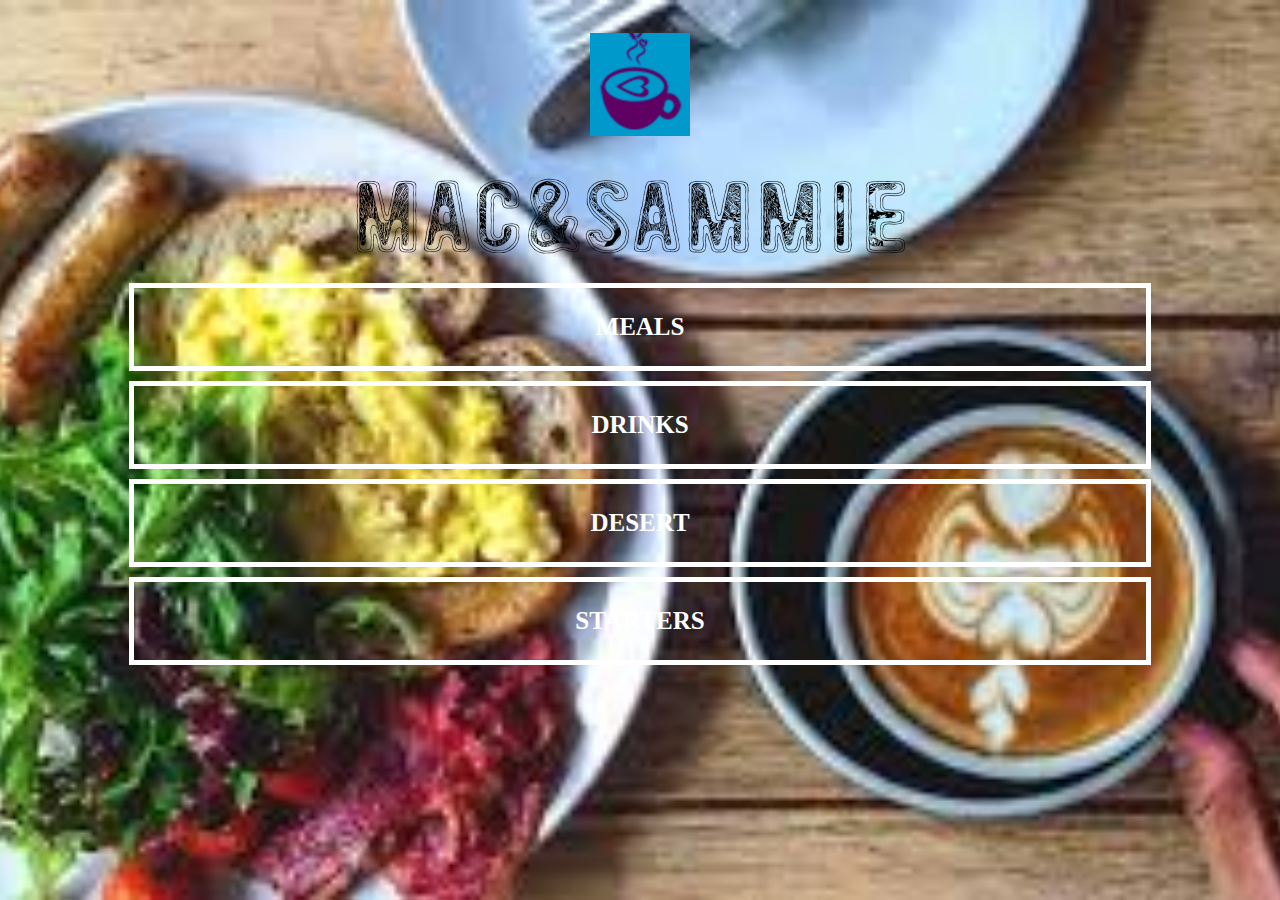
<file: index.html>
<!DOCTYPE html>
<html>
    <head>
        <title>My Recipe Book</title>
        <link rel="stylesheet" href="style.css">
    </head>
    
    <body class="body-home">
        <div id="home">
            <img src="images/logo-image.png" id="home-logo-img">
            <img src="images/logo-text.png" id="home-logo-text">
            
        <div class="home-menu">
            
            <a href="meals.html" class="home-menu-item">
            <P>Meals</P>
            
            </a>
             <a href="drinks.html" class="home-menu-item">
            <P>Drinks</P>
            
            </a>
             <a href="derset.html" class="home-menu-item">
            <P>Desert</P>
                       </a>
                 <a href="starters.html" class="home-menu-item">
            <P>starters</P>
            
            </a>
            
            </div>
        </div>
     </body>
</html>
</file>
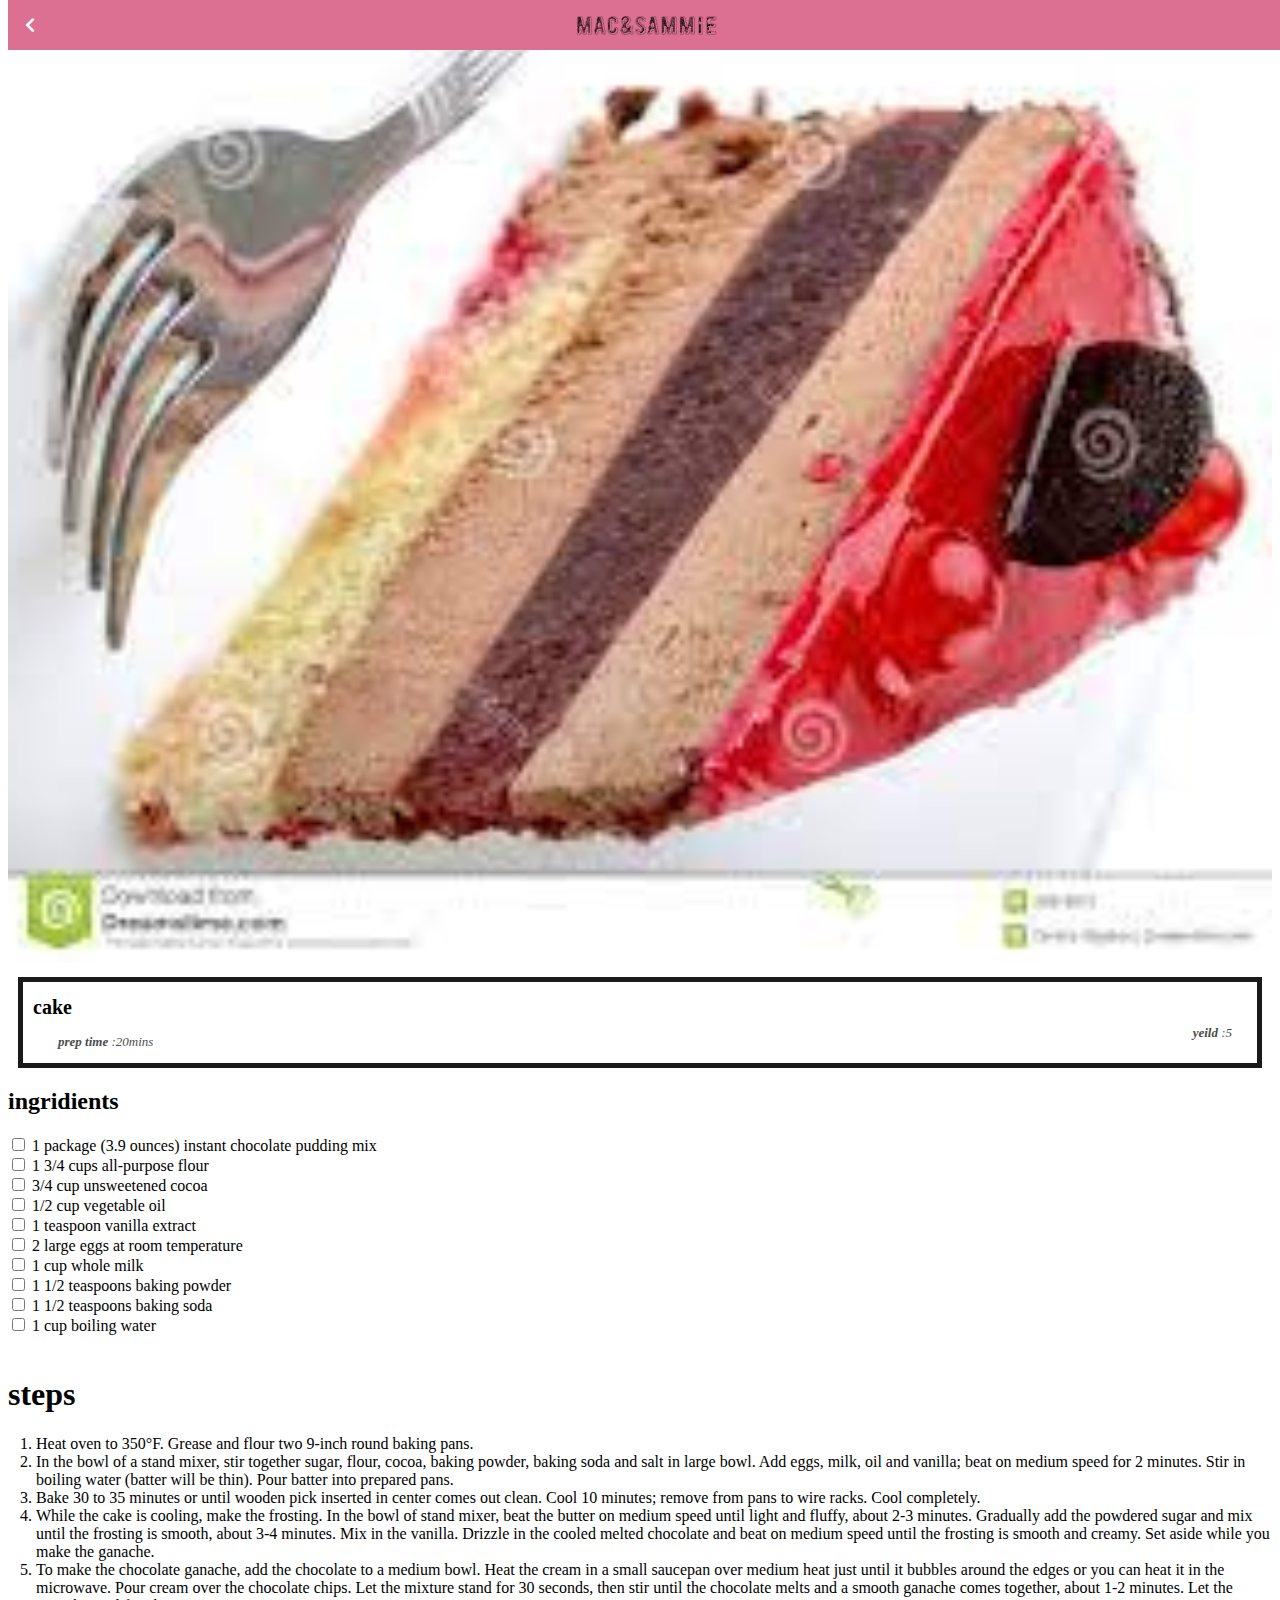
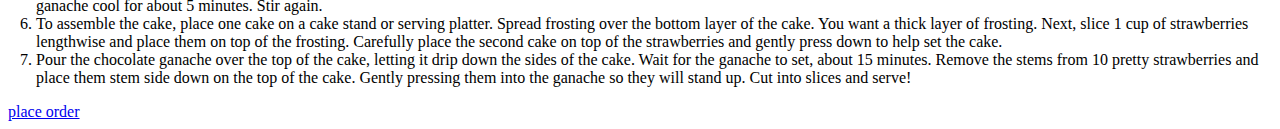
<file: cake.html>
<!DOCTYPE html>
<html>
    <head>
        <title>My RESTUARENT | Meals| Cake</title>
        <link rel="stylesheet" href="style.css">
        <link rel="stylesheet" href="FontAwesome/css/all.css">
    </head>
    
    <body class="body-recipes">
        
        <div class="header">
            <a href="meals.html">
            <i class="fas fa-chevron-left"></i>
            </a>
        <img src="images/logo-text.png">
        </div>  
        <div id="recipes">
            
            
        <div class="recipes-details">
            <img src="images/cake.jpg" width="100%">
            <div class=meals-list-item>
                <h1>cake</h1>
                <div class="recipe-details-info">
                <p><b> prep time</b> :20mins</p>
                <p style="float: right"><b> yeild</b> :5</p>
                   </div>
                   </div>
                
                 <div class="recipe-details-ingredients">
                    <h2>ingridients</h2>
                    
                    <input id="check-01"  type="checkbox">
                    <lebel for="check-01">1 package (3.9 ounces) instant chocolate pudding mix</lebel>
                    <br>
                    <input id="check-02"  type="checkbox">
                    <lebel for="check-02">1 3/4 cups all-purpose flour </lebel>
                    <br>
                    <input id="check-03"  type="checkbox">
                    <lebel for="check-03"> 3/4 cup unsweetened cocoa</lebel>
                    <br>
                    <input id="check-04"  type="checkbox">
                    <lebel for="check-04">1/2 cup vegetable oil </lebel>
                    <br>
                    <input id="check-05"  type="checkbox">
                    <lebel for="check-05">1 teaspoon vanilla extract</lebel>
                     <br>
                    <input id="check-06"  type="checkbox">
                    <lebel for="check-06">2 large eggs at room temperature </lebel>
                     <br>
                    <input id="check-07"  type="checkbox">
                    <lebel for="check-07">1 cup whole milk </lebel>
                     <br>
                    <input id="check-08"  type="checkbox">
                    <lebel for="check-08">1 1/2 teaspoons baking powder </lebel>
                     <br>
                    <input id="check-09"  type="checkbox">
                    <lebel for="check-09">1 1/2 teaspoons baking soda </lebel>
                     <br>
                    <input id="check-10"  type="checkbox">
                    <lebel for="check-10">1 cup boiling water </lebel>
                 
                </div>
                
                <div class="recipe-details-steps">
                <h1>steps</h1>
                    <ol>
                    	 
<li> Heat oven to 350°F. Grease and flour two 9-inch round baking pans.</li>
<li> In the bowl of a stand mixer, stir together sugar, flour, cocoa, baking powder, baking soda and salt in large bowl. Add eggs, milk, oil and vanilla; beat on medium speed for 2 minutes. Stir in boiling water (batter will be thin). Pour batter into prepared pans.</li>
<li> Bake 30 to 35 minutes or until wooden pick inserted in center comes out clean. Cool 10 minutes; remove from pans to wire racks. Cool completely.</li>
<li> While the cake is cooling, make the frosting. In the bowl of stand mixer, beat the butter on medium speed until light and fluffy, about 2-3 minutes. Gradually add the powdered sugar and mix until the frosting is smooth, about 3-4 minutes. Mix in the vanilla. Drizzle in the cooled melted chocolate and beat on medium speed until the frosting is smooth and creamy. Set aside while you make the ganache.</li>
                        
<li> To make the chocolate ganache, add the chocolate to a medium bowl. Heat the cream in a small saucepan over medium heat just until it bubbles around the edges or you can heat it in the microwave. Pour cream over the chocolate chips. Let the mixture stand for 30 seconds, then stir until the chocolate melts and a smooth ganache comes together, about 1-2 minutes. Let the ganache cool for about 5 minutes. Stir again.
</li>

<li>To assemble the cake, place one cake on a cake stand or serving platter. Spread frosting over the bottom layer of the cake. You want a thick layer of frosting. Next, slice 1 cup of strawberries lengthwise and place them on top of the frosting. Carefully place the second cake on top of the strawberries and gently press down to help set the cake. </li>
                    <li> Pour the chocolate ganache over the top of the cake, letting it drip down the sides of the cake. Wait for the ganache to set, about 15 minutes. Remove the stems from 10 pretty strawberries and place them stem side down on the top of the cake. Gently pressing them into the ganache so they will stand up. Cut into slices and serve!	 </li>
                    
                    
                    </ol>
       <a class="button" href="place%20you%20order%20now.html">place order</a>
                </div>
	

                </div>
             </div>
       
     </body>
</html>
</file>
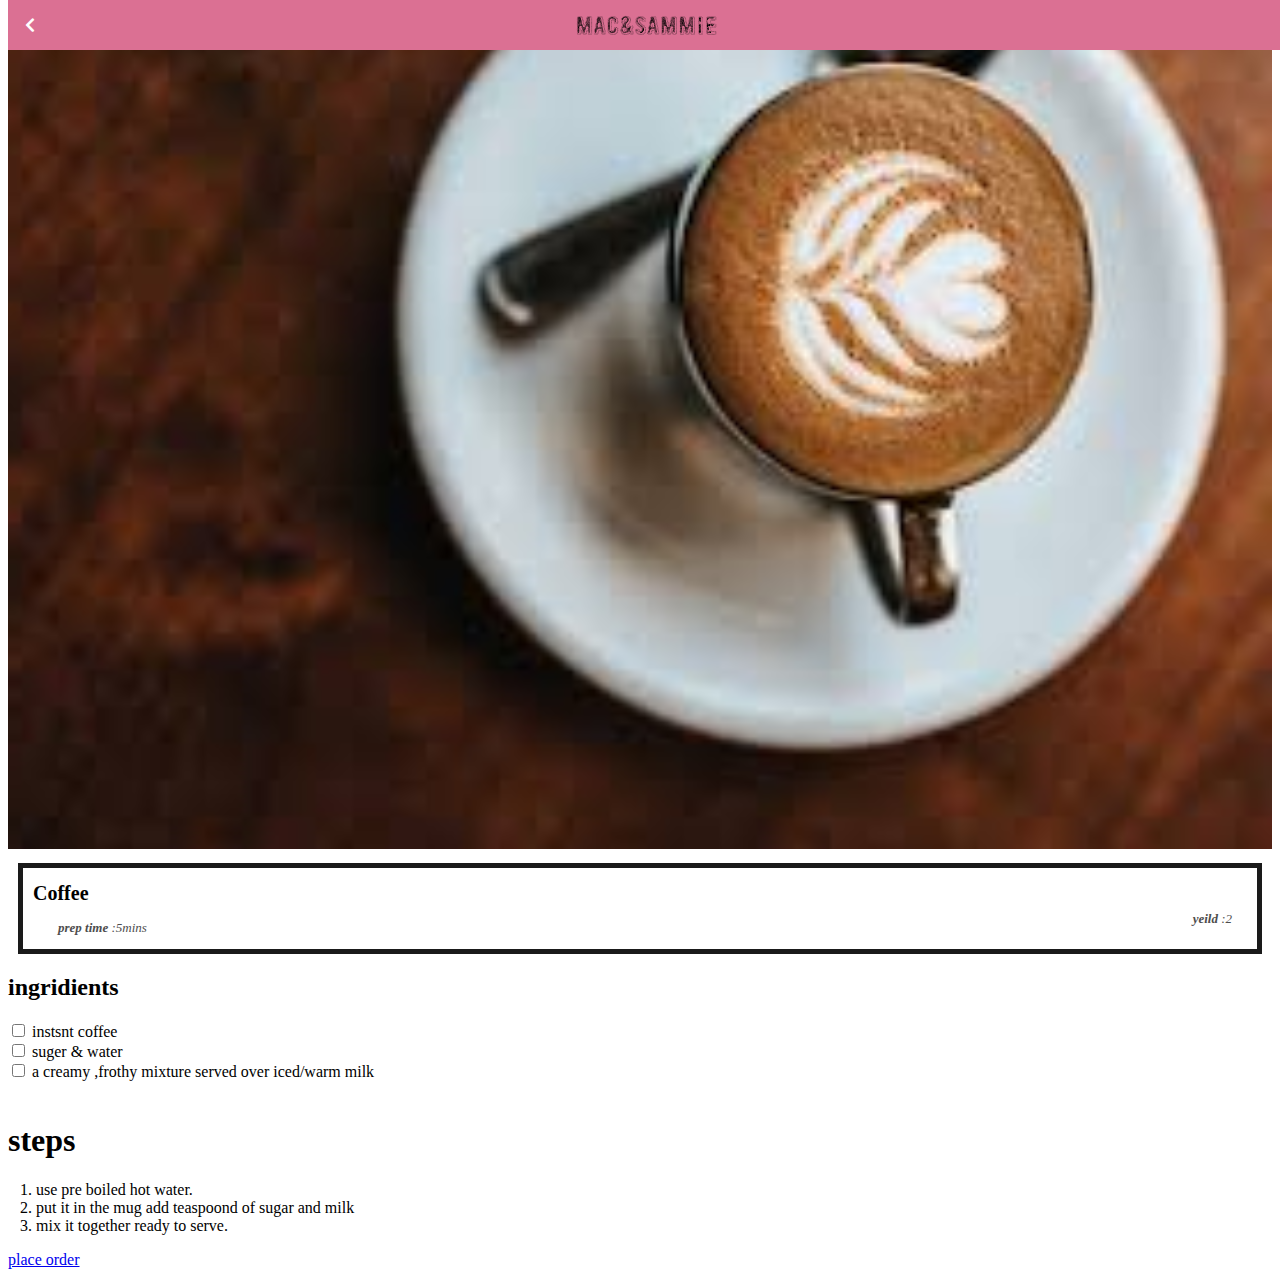
<file: coffee.html>
<!DOCTYPE html>
<html>
    <head>
        <title>My Restuarent | Meals| Coffee</title>
        <link rel="stylesheet" href="style.css">
        <link rel="stylesheet" href="FontAwesome/css/all.css">
    </head>
    
    <body class="body-recipes">
        
        <div class="header">
            <a href="meals.html">
            <i class="fas fa-chevron-left"></i>
            </a>
        <img src="images/logo-text.png">
        </div>  
        <div id="recipes">
            
            
        <div class="recipes-details">
            <img src="images/coffee.jpg"width=100%>
            <div class=meals-list-item>
                <h1>Coffee</h1>
                
               <div class="recipe-details-info">
                <p><b> prep time</b> :5mins</p>
                <p style="float: right"><b> yeild</b> :2</p>
                   </div>
                </div>
                
                <div class="recipe-details-ingredients">
                    <h2>ingridients</h2>
                    
                    <input id="check-01"  type="checkbox">
                    <lebel for="check-01">instsnt coffee </lebel>
                    <br>
                    <input id="check-02"  type="checkbox">
                    <lebel for="check-02">suger & water </lebel>
                    <br>
                    <input id="check-03"  type="checkbox">
                    <lebel for="check-03">a creamy ,frothy mixture served over iced/warm milk </lebel>
        
                
                </div>
                
                <div class="recipe-details-steps">
                <h1>steps</h1>
                    <ol>
                    <li> use pre boiled hot water.</li>
                    <li>put it in the mug  add teaspoond of sugar and milk	 </li>
                    <li>mix it together ready to serve.	 </li>
                    
                    </ol>
                      <a class="button" href="place%20you%20order%20now.html">place order</a>
                </div>
            </div>
        </div>
     </body>
</html>
</file>
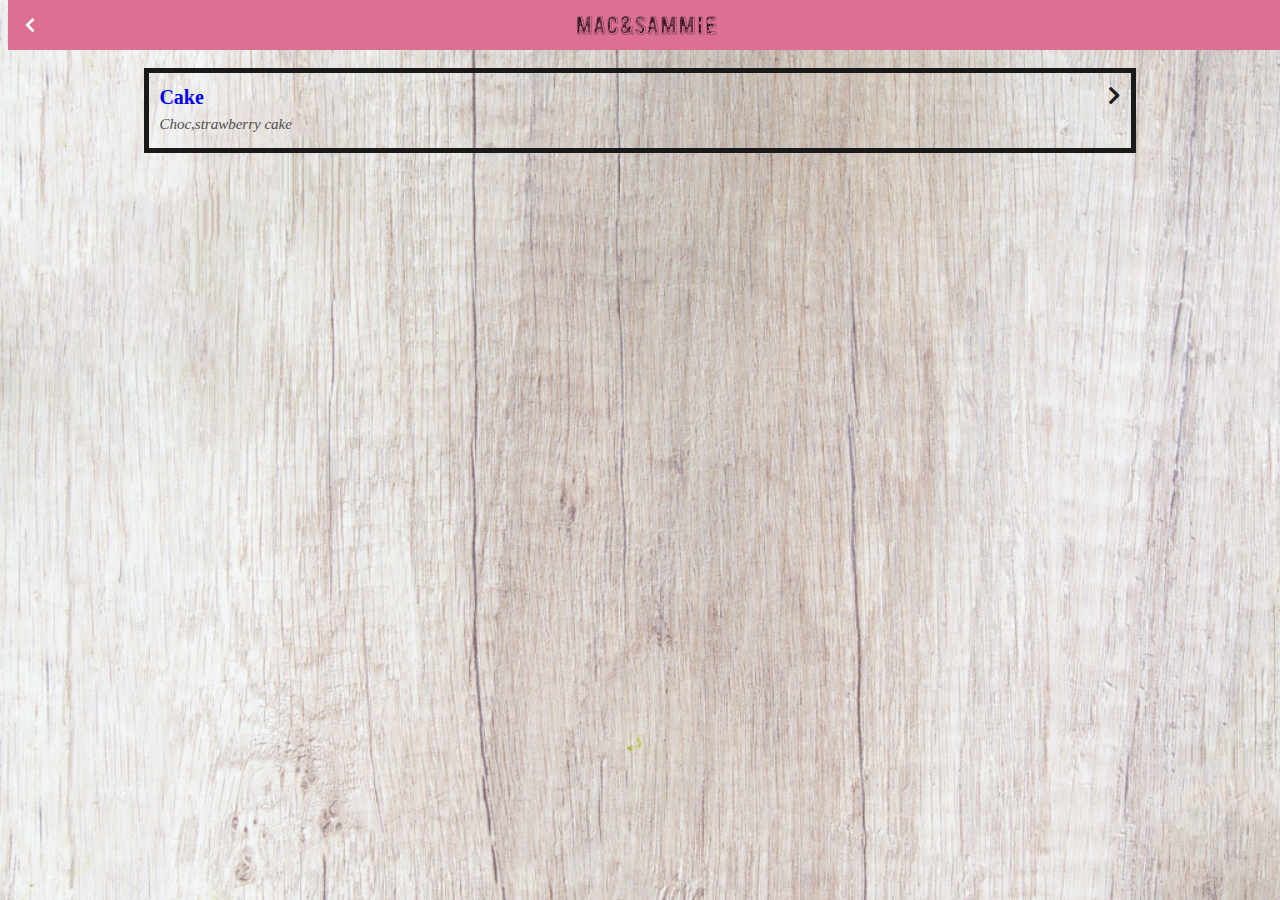
<file: derset.html>
<!DOCTYPE html>
<html>
    <head>
        <title>My Recipe Book | Meals</title>
        <link rel="stylesheet" href="style.css">
        <link rel="stylesheet" href="FontAwesome/css/all.css">
    </head>
    
    <body class="body-meals">
        
        <div class="header">
            <a href="index.html">
            <i class="fas fa-chevron-left"></i>
            </a>
        <img src="images/logo-text.png">
        </div>  
        <div id="meals">
         <div class="meals-list">
            <a href="cake.html">
            <div class="meals-list-item">
                
                <h1>Cake<i class="fas fa-chevron-right"></i> </h1>
                
                <p>Choc,strawberry cake </p>
                
                </div>
            
            </a>
           
            
            </div>
        </div>
     </body>
</html>
</file>
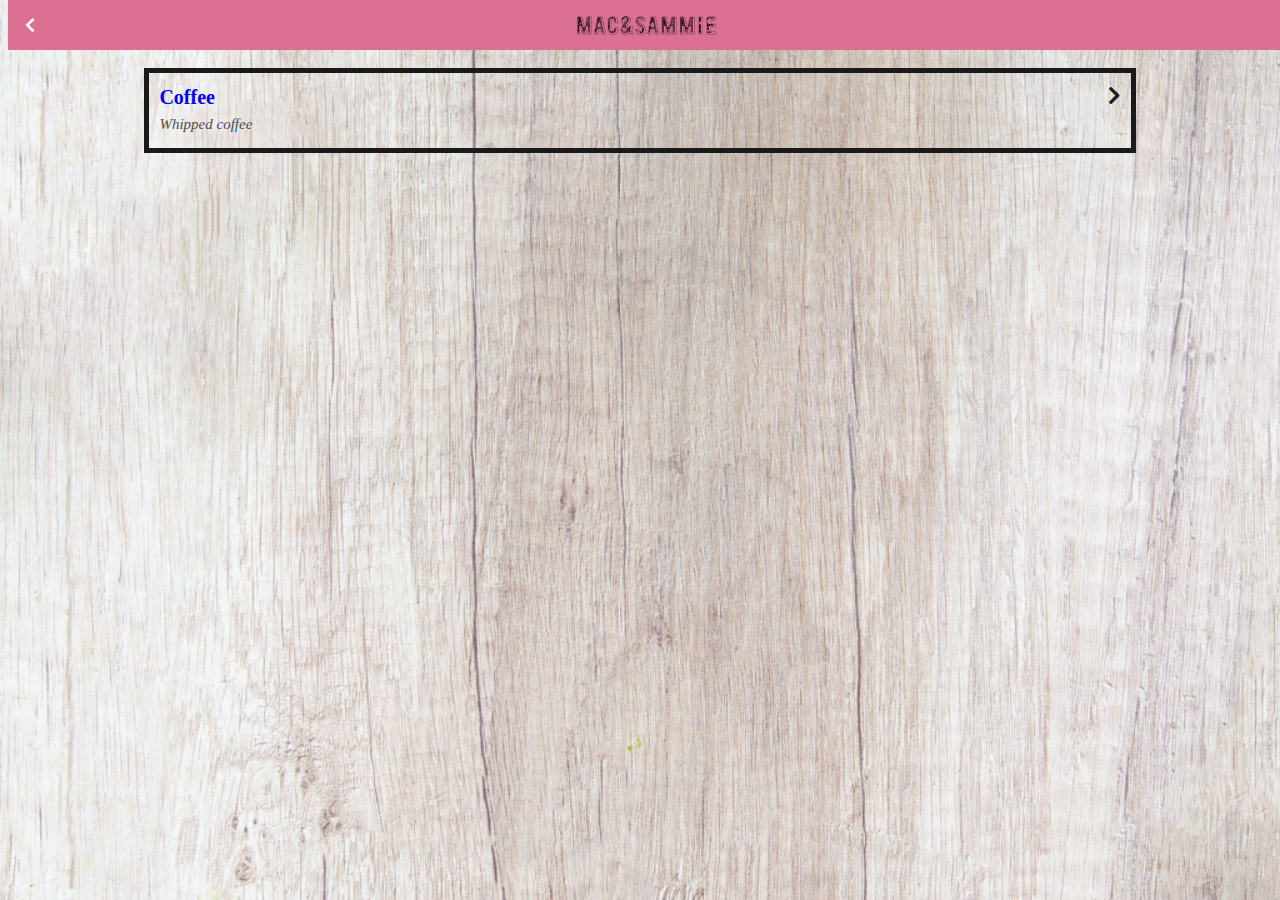
<file: drinks.html>
<!DOCTYPE html>
<html>
    <head>
        <title>Restuarent | Drinks</title>
        <link rel="stylesheet" href="style.css">
        <link rel="stylesheet" href="FontAwesome/css/all.css">
    </head>
    
    <body class="body-meals">
        
        <div class="header">
            <a href="index.html">
            <i class="fas fa-chevron-left"></i>
            </a>
        <img src="images/logo-text.png">
        </div>  
        <div id="meals">
         <div class="meals-list">
          <a href="coffee.html">
            <div class="meals-list-item">
                <h1>Coffee <i class="fas fa-chevron-right"></i> </h1>
                
                <p>Whipped coffee</p>
                
                </div>
            
            </a>
           
            
            </div>
        </div>
     </body>
</html>
</file>
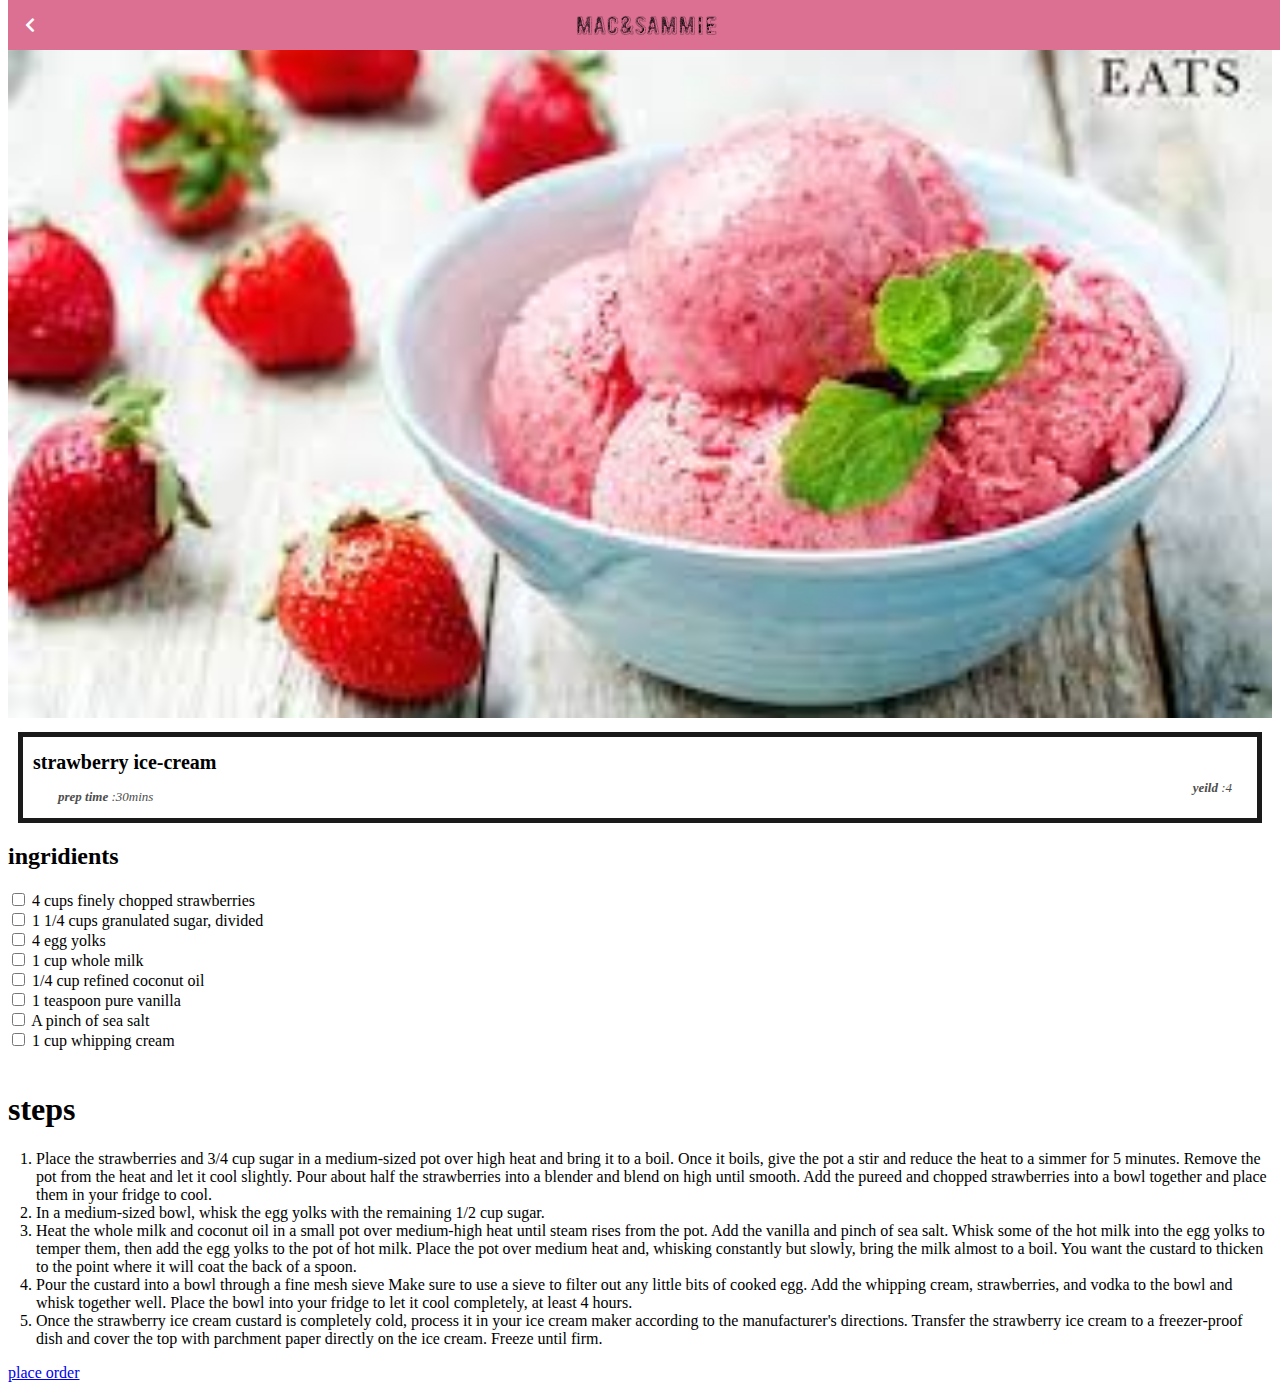
<file: ice-cream.html>
<!DOCTYPE html>
<html>
    <head>
        <title>My Restuarent | Meals| Ice-cream</title>
        <link rel="stylesheet" href="style.css">
        <link rel="stylesheet" href="FontAwesome/css/all.css">
    </head>
    
    <body class="body-recipes">
        
        <div class="header">
            <a href="meals.html">
            <i class="fas fa-chevron-left"></i>
            </a>
        <img src="images/logo-text.png">
        </div>  
        <div id="recipes">
            
            
        <div class="recipes-details">
            <img src="images/ice-cream.jpg" width="100%">
            <div class=meals-list-item>
                <h1>strawberry ice-cream</h1>
                
               <div class="recipe-details-info">
                <p><b> prep time</b> :30mins</p>
                <p style="float: right"><b> yeild</b> :4</p>
                   </div>
                </div>
                
                <div class="recipe-details-ingredients">
                    <h2>ingridients</h2>
                    
                    <input id="check-01"  type="checkbox">
                    <lebel for="check-01"> 4 cups finely chopped strawberries</lebel>
                    <br>
                    <input id="check-02"  type="checkbox">
                    <lebel for="check-02">1 1/4 cups granulated sugar, divided </lebel>
                    <br>
                    <input id="check-03"  type="checkbox">
                    <lebel for="check-03">4 egg yolks </lebel>
                    <br>
                    <input id="check-04"  type="checkbox">
                    <lebel for="check-04">1 cup whole milk </lebel>
                    <br>
                    <input id="check-05"  type="checkbox">
                    <lebel for="check-05">1/4 cup refined coconut oil </lebel>
                    <br>
                    <input id="check-06"  type="checkbox">
                    <lebel for="check-06">1 teaspoon pure vanilla </lebel>
                    <br>
                    <input id="check-06"  type="checkbox">
                    <lebel for="check-06">A pinch of sea salt </lebel>
                    <br>
                    <input id="check-07"  type="checkbox">
                    <lebel for="check-07">1 cup whipping cream </lebel>
                    
                
                </div>
                
                <div class="recipe-details-steps">
                <h1>steps</h1>
                    <ol>
                    <li>Place the strawberries and 3/4 cup sugar in a medium-sized pot over high heat and bring it to a boil. Once it boils, give the pot a stir and reduce the heat to a simmer for 5 minutes. Remove the pot from the heat and let it cool slightly. Pour about half the strawberries into a blender and blend on high until smooth. Add the pureed and chopped strawberries into a bowl together and place them in your fridge to cool.</li>
                    <li>In a medium-sized bowl, whisk the egg yolks with the remaining 1/2 cup sugar.	 </li>
                    <li>Heat the whole milk and coconut oil in a small pot over medium-high heat until steam rises from the pot. Add the vanilla and pinch of sea salt. Whisk some of the hot milk into the egg yolks to temper them, then add the egg yolks to the pot of hot milk. Place the pot over medium heat and, whisking constantly but slowly, bring the milk almost to a boil. You want the custard to thicken to the point where it will coat the back of a spoon. </li>
                        <li> Pour the custard into a bowl through a fine mesh sieve Make sure to use a sieve to filter out any little bits of cooked egg. Add the whipping cream, strawberries, and vodka to the bowl and whisk together well. Place the bowl into your fridge to let it cool completely, at least 4 hours.</li>
                        <li> Once the strawberry ice cream custard is completely cold, process it in your ice cream maker according to the manufacturer's directions. Transfer the strawberry ice cream to a freezer-proof dish and cover the top with parchment paper directly on the ice cream. Freeze until firm.</li>
                    
                    </ol>
                    <a class="button" href="place%20you%20order%20now.html">place order</a>
                </div>
            </div>
        </div>
     </body>
</html>
</file>
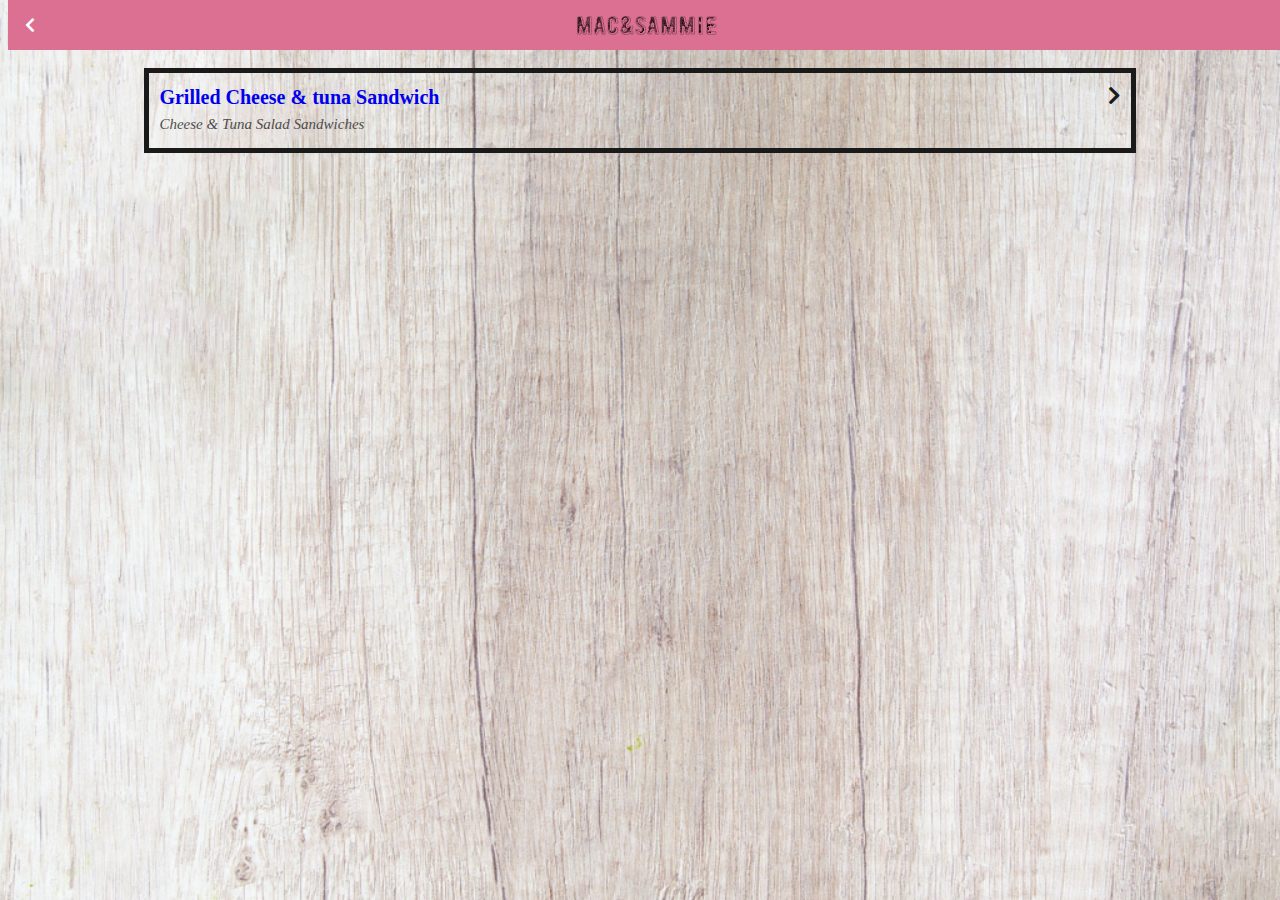
<file: meals.html>
<!DOCTYPE html>
<html>
    <head>
        <title>My Recipe Book | Meals</title>
        <link rel="stylesheet" href="style.css">
        <link rel="stylesheet" href="FontAwesome/css/all.css">
    </head>
    
    <body class="body-meals">
        
        <div class="header">
            <a href="index.html">
            <i class="fas fa-chevron-left"></i>
            </a>
        <img src="images/logo-text.png">
        </div>  
        <div id="meals">
         <div class="meals-list">
            <a href="sandwish.html">
            <div class="meals-list-item">
                
                <h1>Grilled Cheese & tuna Sandwich<i class="fas fa-chevron-right"></i> </h1>
                
                <p> Cheese & Tuna Salad Sandwiches</p>
                
                </div>
            
            </a>
           
            
            </div>
        </div>
     </body>
</html>
</file>
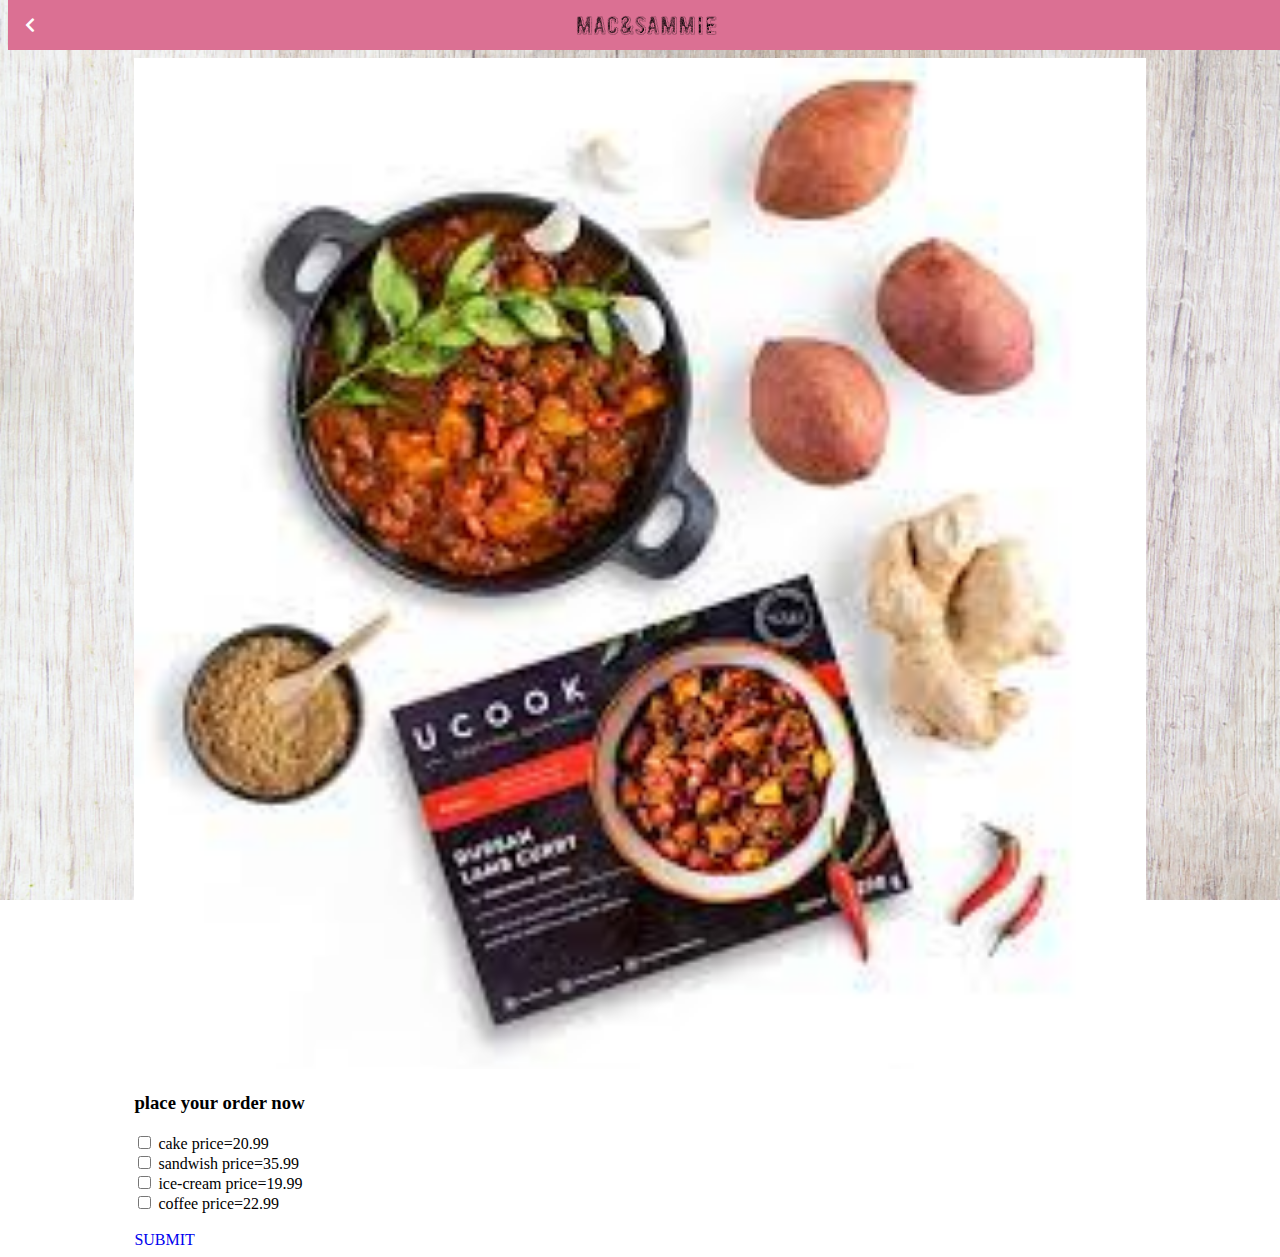
<file: place you order now.html>
<!DOCTYPE html>
<html>
    <head>
            <title>My restuarent | place order</title>
        <link rel="stylesheet" href="style.css">
        <link rel="stylesheet" href="FontAwesome/css/all.css">
    </head>
    
    <body class="body-meals">
        
        <div class="header">
            <a href="index.html">
            <i class="fas fa-chevron-left"></i>
            </a>
        <img src="images/logo-text.png">
        </div>  
        <div id="meals">
         <div class="meals-list">
               <div id="info-box-full">
                     <img src="images/background.jpg"width=100%/>
                   <h3>place your order now</h3>
                      
                    
                    <input id="check-01"  type="checkbox">
                    <lebel for="check-01"> cake price=20.99</lebel>
                    <br>
                    <input id="check-02"  type="checkbox">
                    <lebel for="check-02">sandwish price=35.99 </lebel>
                    <br>
                    <input id="check-03"  type="checkbox">
                    <lebel for="check-03">ice-cream price=19.99 </lebel>
                    <br>
                    <input id="check-04"  type="checkbox">
                    <lebel for="check-04">coffee price=22.99</lebel>
                   <br><br>
                    <a class="button" href="thank%20you.html">SUBMIT</a>
                      
               </div>
           </div>
        </div>
        
    </body>
</html>
</file>
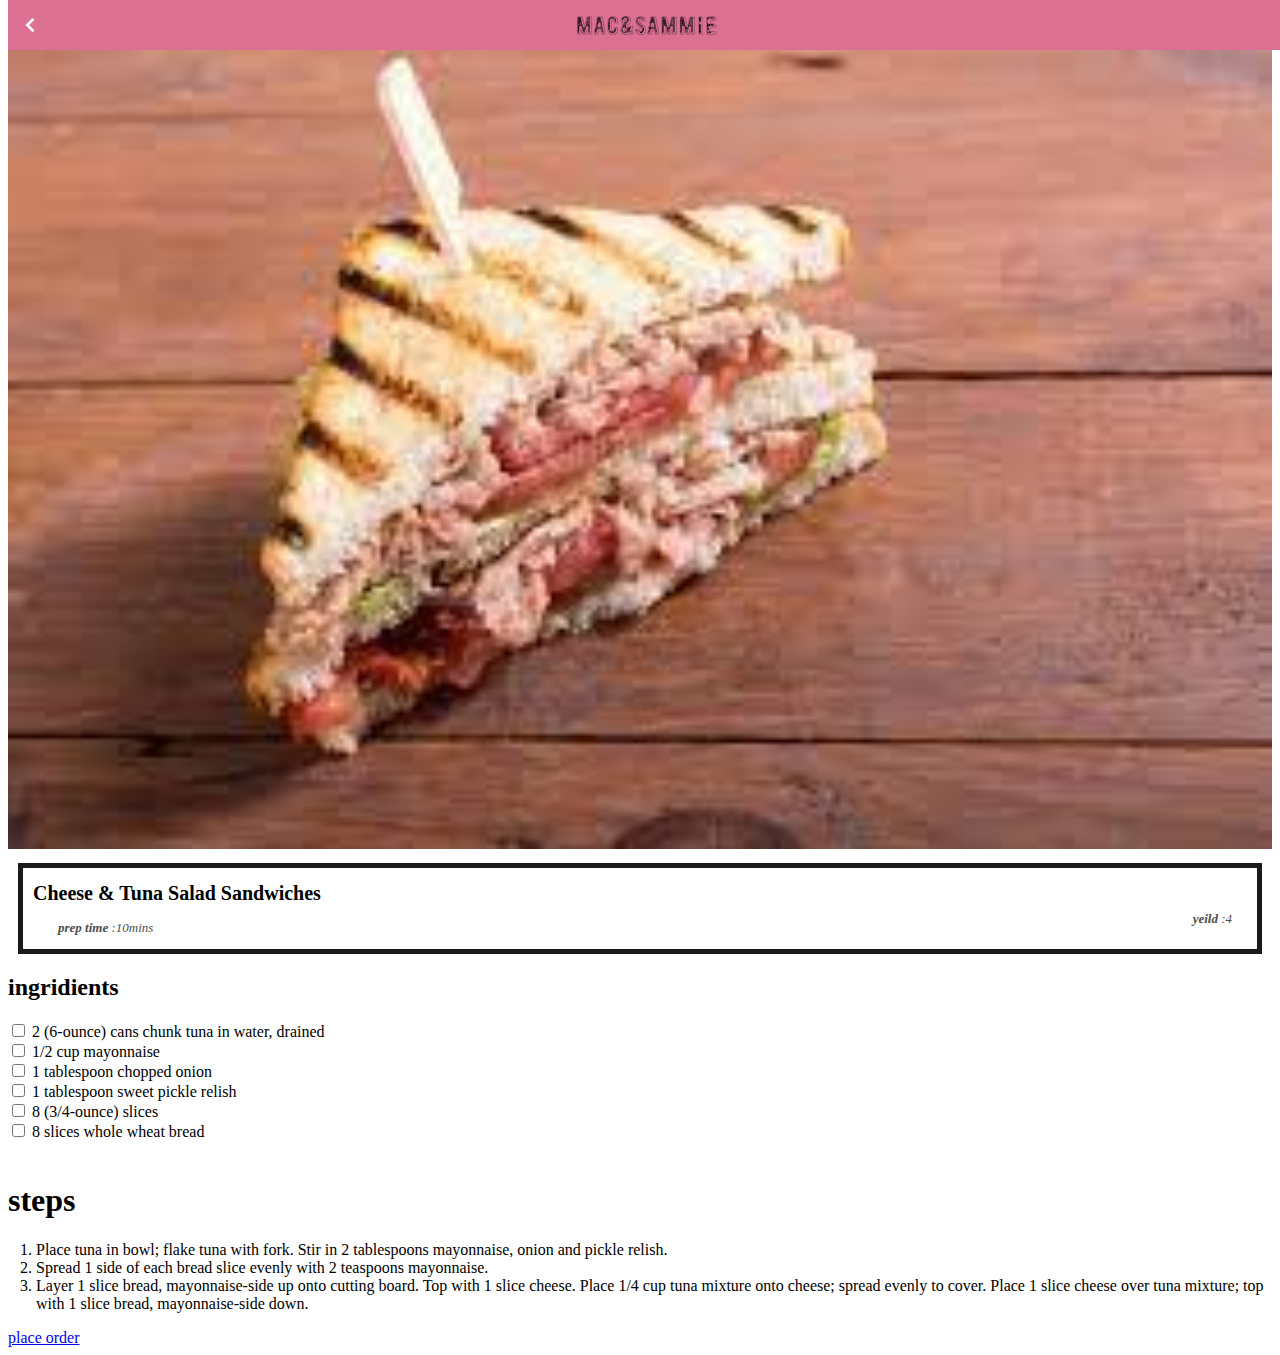
<file: sandwish.html>
<!DOCTYPE html>
<html>
    <head>
        <title>My Restuarent | Meals| sandwich</title>
        <link rel="stylesheet" href="style.css">
        <link rel="stylesheet" href="FontAwesome/css/all.css">
    </head>
    
    <body class="body-recipes">
        
        <div class="header">
            <a href="meals.html">
            <i class="fas fa-chevron-left"></i>
            </a>
        <img src="images/logo-text.png">
        </div>  
        <div id="recipes">
            
            
        <div class="recipes-details">
            <img src="images/sandwish.jpg" width="100%">
            <div class=meals-list-item>
                
                <h1> Cheese & Tuna Salad Sandwiches</h1>
               <div class="recipe-details-info">
                <p><b> prep time</b> :10mins</p>
                <p style="float: right"><b> yeild</b> :4</p>
                   </div>
                </div>
                
                <div class="recipe-details-ingredients">
                    <h2>ingridients</h2>
                    
                    <input id="check-01"  type="checkbox">
                    <lebel for="check-01">2 (6-ounce) cans chunk tuna in water, drained </lebel>
                    <br>
                    <input id="check-02"  type="checkbox">
                    <lebel for="check-02">1/2 cup mayonnaise </lebel>
                    <br>
                    <input id="check-03"  type="checkbox">
                    <lebel for="check-03">1 tablespoon chopped onion </lebel>
                    <br>
                    <input id="check-04"  type="checkbox">
                    <lebel for="check-04">1 tablespoon sweet pickle relish </lebel>
                    <br>
                    <input id="check-05"  type="checkbox">
                    <lebel for="check-05">8 (3/4-ounce) slices </lebel>
                    <br>
                    <input id="check-05"  type="checkbox">
                    <lebel for="check-05">8 slices whole wheat bread </lebel>
                
                
                </div>
                
                <div class="recipe-details-steps">
                <h1>steps</h1>
                    <ol>
                    <li>Place tuna in bowl; flake tuna with fork. Stir in 2 tablespoons mayonnaise, onion and pickle relish. </li>
                    <li>Spread 1 side of each bread slice evenly with 2 teaspoons mayonnaise. </li>
                    <li>Layer 1 slice bread, mayonnaise-side up onto cutting board. Top with 1 slice cheese. Place 1/4 cup tuna mixture onto cheese; spread evenly to cover. Place 1 slice cheese over tuna mixture; top with 1 slice bread, mayonnaise-side down. </li>
                    
                    </ol>
                      <a class="button" href="place%20you%20order%20now.html">place order</a>
                </div>
            </div>
        </div>
     </body>
</html>
</file>
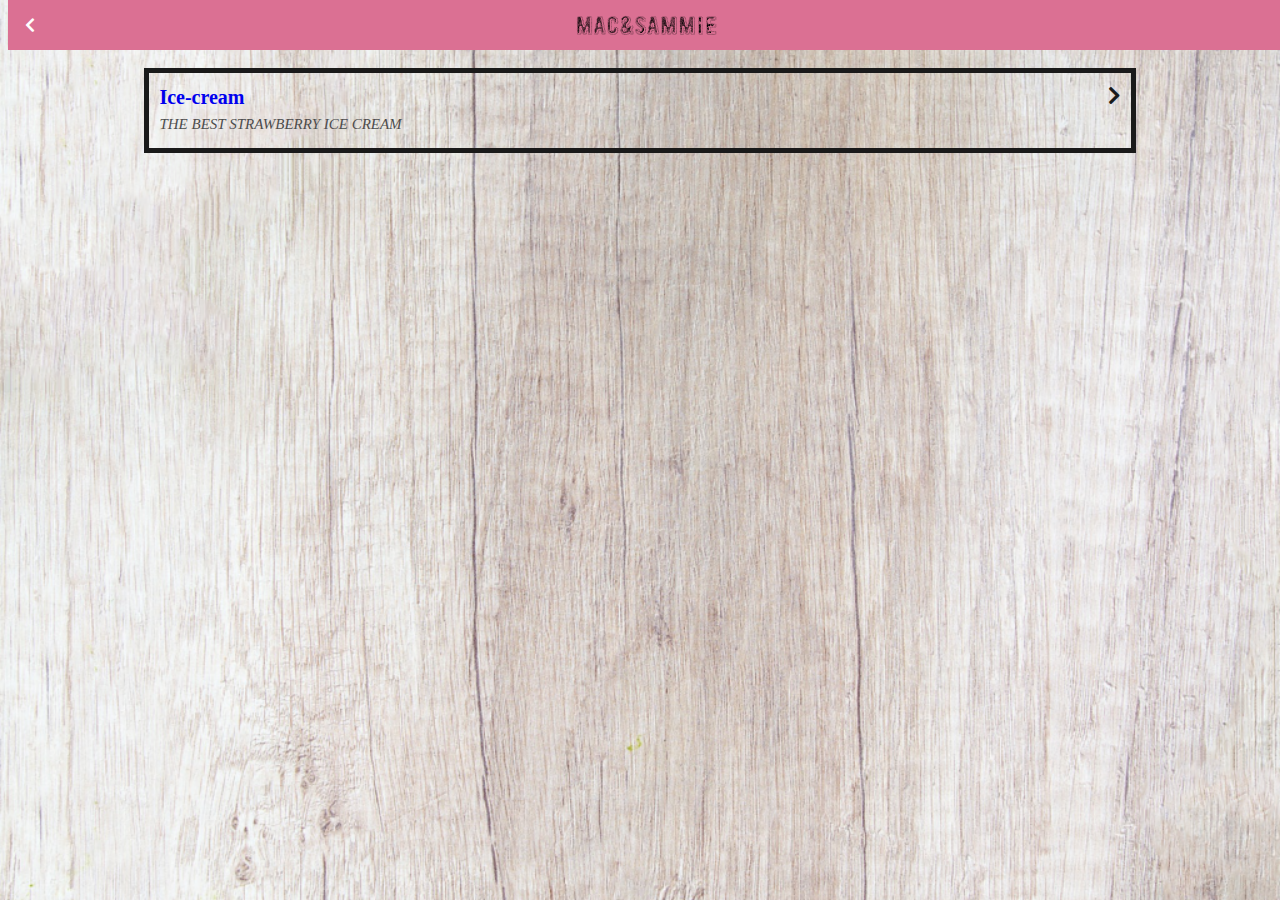
<file: starters.html>
<!DOCTYPE html>
<html>
    <head>
        <title>My Restuarent | Meals</title>
        <link rel="stylesheet" href="style.css">
        <link rel="stylesheet" href="FontAwesome/css/all.css">
    </head>
    
    <body class="body-meals">
        
        <div class="header">
            <a href="index.html">
            <i class="fas fa-chevron-left"></i>
            </a>
        <img src="images/logo-text.png">
        </div>  
        <div id="meals">
         <div class="meals-list">
            <a href="ice-cream.html">
            <div class="meals-list-item">
                
                <h1>Ice-cream<i class="fas fa-chevron-right"></i> </h1>
                
                <p>THE BEST STRAWBERRY ICE CREAM </p>
                
                </div>
            
            </a>
           
            
            </div>
        </div>
     </body>
</html>
</file>
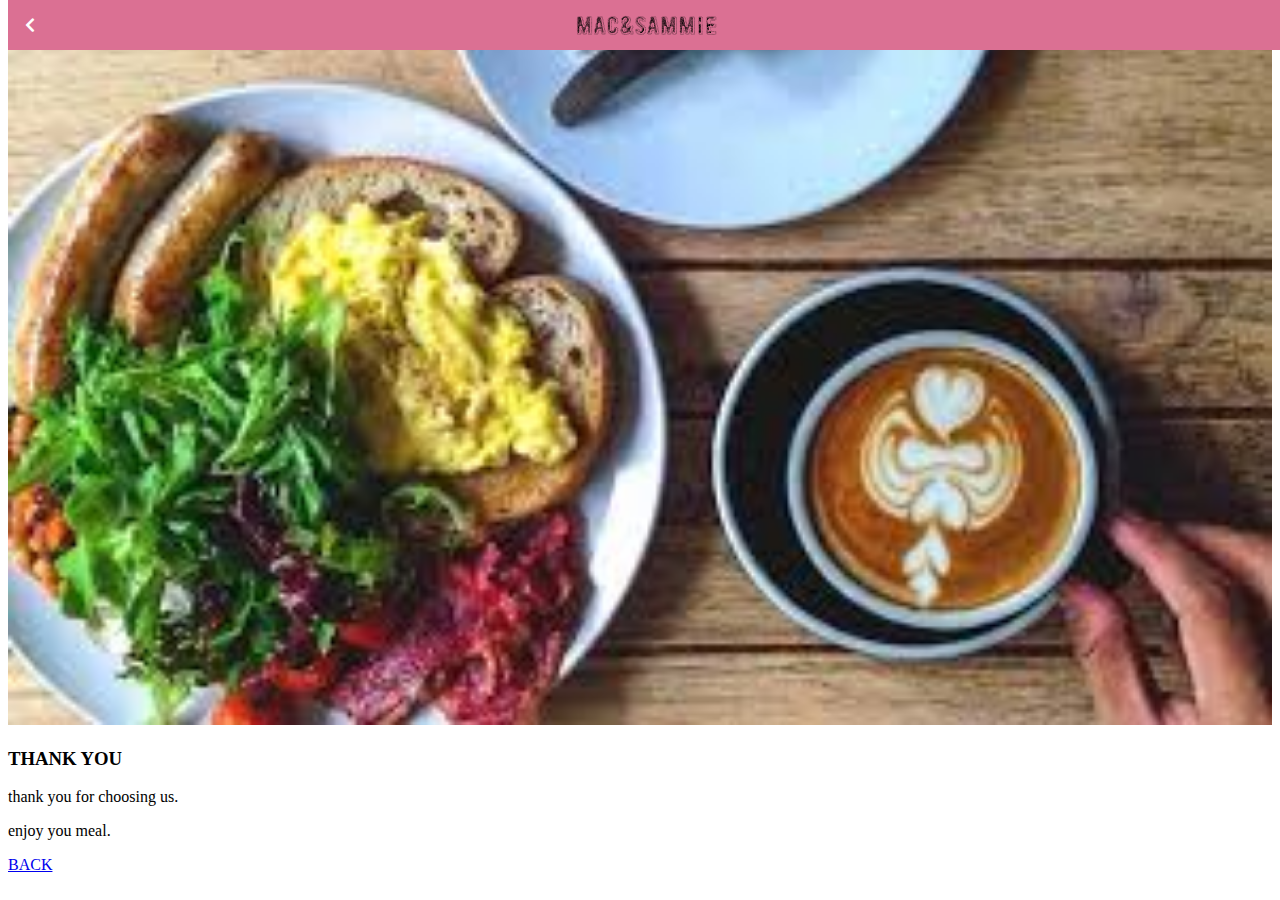
<file: thank you.html>
<!DOCTYPE html>
<html>
    <head>
        <title>My Restuarent | Meals| Ice-cream</title>
        <link rel="stylesheet" href="style.css">
        <link rel="stylesheet" href="FontAwesome/css/all.css">
    </head>
    
    <body class="body-recipes">
        
        <div class="header">
            <a href="meals.html">
            <i class="fas fa-chevron-left"></i>
            </a>
        <img src="images/logo-text.png">
        
        </div>
        <div id="main">
           <div id="content">
               <div id="info-box-full">
                <img src="images/background%20image%201.jpg"width=100%/>

                      <h3>THANK YOU</h3>
                      <p>thank you for choosing us.</p>
                      <p>enjoy you meal.</p>
                    <a class="button" href="index.html">BACK</a>
                      
                   
                      
               </div>
           </div>
        </div>
       
    </body>
</html>
</file>
<file: style.css>
.html {
    height: 100%;
}



.body {
    font-family: sans-serif;
    
    margin: 0;
    padding: 0;
    
    height: 100%;
}

.body-home{
    background-image: url('images/background%20image%201.jpg');
    background-position: center;
    background-attachment: fixed;
    background-repeat: no-repeat;
    background-size: cover;
}

.body-meals{
    background-image: url('images/background-02-port.png');
    background-position: center;
    background-attachment: fixed;
    background-repeat: no-repeat;
    background-size: cover;

    
   }
/*========HEADER===============*/

.header {
    
    background-color: palevioletred;
    
    width: 100%;
    height: 50px;
    top: 0;
    
    position: fixed;
    overflow: hidden;
    
    
    text-align: center;
    
}

.header i {
   float: left;
    padding: 17px 0px 0px 17px;
    color: #ffffff;
}

.header img {
    
    width: 150px;
    padding-top: 14px;
    padding-right: 25px;
}
/*==============HOME PAGE============*/

#home-logo-img{
    width: 100px;
    display: block;
    margin: auto;
    padding: 25px 10px 10px 10px;
    
    
        
}

#home-logo-text{
    width: auto;
    display: block;
    margin: auto;
    padding: 25px;
}

/*==============HOME PAGE MENU============*/




.home-menu-item {
    text-decoration: none;
    text-transform: uppercase;
    
    color: white;
    font-size: 25px;
    font-weight: bold;
    text-align: center;
    border: 5px solid white;
    
    display: block;
    margin: auto;
    margin-bottom: 10px;
    width: 80%;
    
}
/*==============MEALS PAGE============*/
#meals{
    padding-top: 50px;
}


/*==============MEALS PAGE MENU============*/


.meals-list a {
    text-decoration: none;
    
}

.meals-list-item {
    border: 5px solid #1a1a1a;
    margin: 10px;
}

.meals-list-item h1{
     font-weight: bold;
    font-size: 20px;
    color:  lor: #1a1a1a;
    padding-left: 10px;
}
.meals-list-item i{
     float: right;
    color: #1a1a1a;
    padding-right: 10px;
}

.meals-list-item p{
    font-size: 15px;
    font-style: italic;
    color: #4d4d4d;
    margin-top: -7px;
    padding-left: 10px;
}

  }
/*==============RECIPE PAGE============*/ 
#recipe{
    padding-top: 50%;
}

/*==============RECIPE DETAILS============*/  

.recipe-details img{
    
    width: 100%;
}

.recipe-details h1{
    
    font-size: 25px;
    text-align: center;
    border: #1a1a1a;
    margin: 10px;
    padding: 5px;
}
.recipe-details h2 {
    
    font-size:  20px;
    text-align: left;
    margin: 0;
    margin-left: 10px;
    
}

.recipe-details-info{
    
    margin-left: 25px;
    margin-right: 25px;
}

.recipe-details-info p{
    font-size: 13px;
    display: inline-block;
    
    
}
.recipe-details-ingredients label{
  line-height: 25px;
    margin-left: 10px;
    
}

.recipe-details-steps{
    
    padding-top: 20px;
    
}


.recipe-details-steps ol{
    padding-left: 28px;
}

/*==========RESPOSIVE LAYOUT=================*/
@media only screen and( min-width:1000px);
#meals{
    width: 80%;
    margin: auto;
}
#recipe{
    width: 80%;
    margin: auto;
}
@media only screen and( min-width:1500px){
#meals{
    width: 60%;
    margin: auto;
}
 }   
#recipe{
    width: 60%;
    margin: auto;
}
@media only screen and( min-width:600px){
#meals{
    width: 40%;
    margin: auto;
}
}

#recipe{
    width: 40%;
    margin: auto;
}
}

@media only screen and( min-width:720px){
.body-home{
    background-image: url(images/background-02-port.png);
    
    }
}
.body-meals{
    background-image: url(images/background-02-land.png);
}

}
</file>
